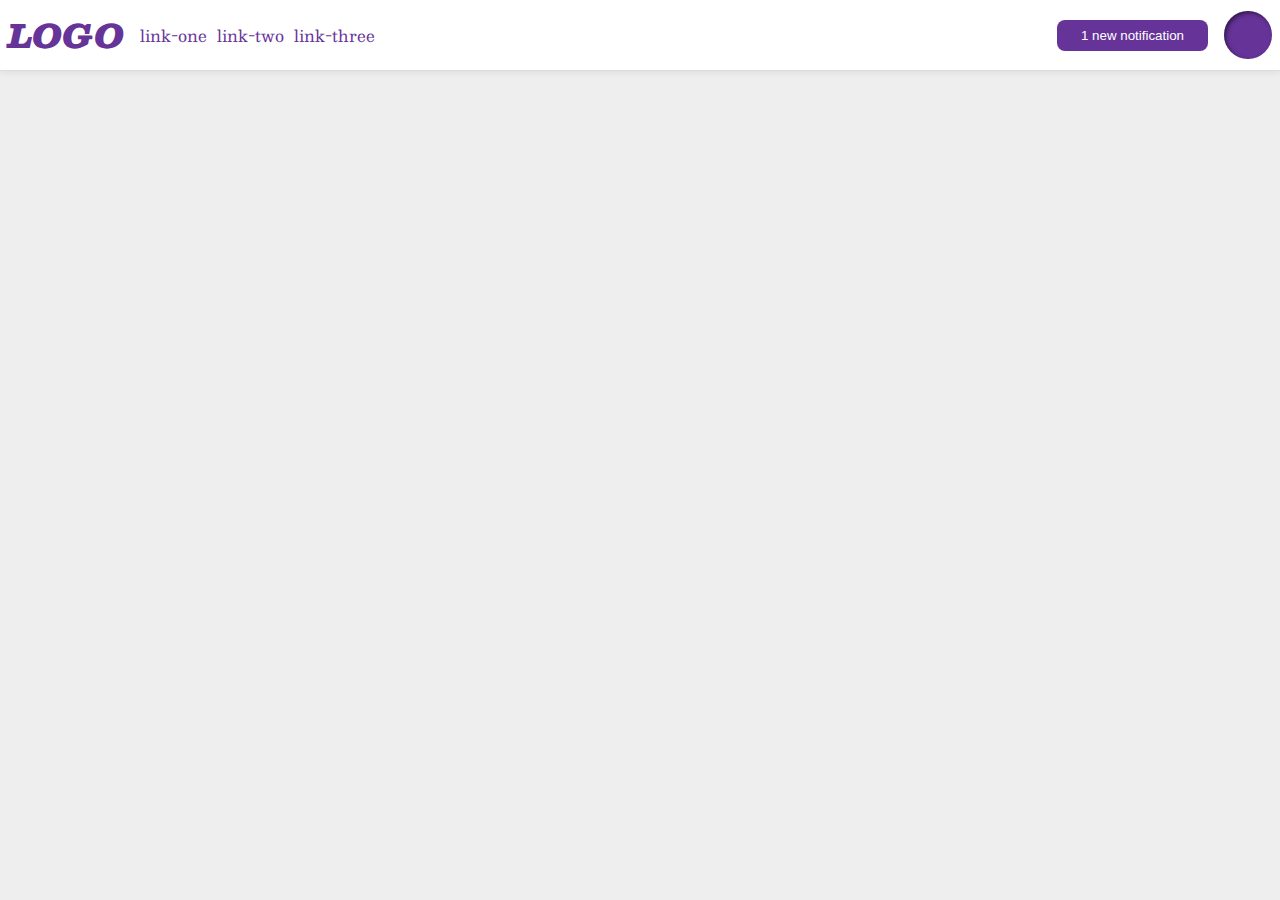
<file: foundations/flex/03-flex-header-2/index.html>
<!DOCTYPE html>
<html lang="en">
  <head>
    <meta charset="UTF-8">
    <meta http-equiv="X-UA-Compatible" content="IE=edge">
    <meta name="viewport" content="width=device-width, initial-scale=1.0">
    <title>Flex Header 2</title>
    <link rel="stylesheet" href="style.css">
  </head>
  <body>
    <div class="header">
      <div class="left">
        <div class="logo">
          LOGO
        </div>
        <ul class="links">
          <li><a href="https://google.com">link-one</a></li>
          <li><a href="https://google.com">link-two</a></li>
          <li><a href="https://google.com">link-three</a></li>
        </ul>
      </div>
      <div class="right">
        <button class="notifications">
          1 new notification
        </button>
        <div class="profile-image"></div>
      </div>
    </div>
  </body>
</html>
</file>
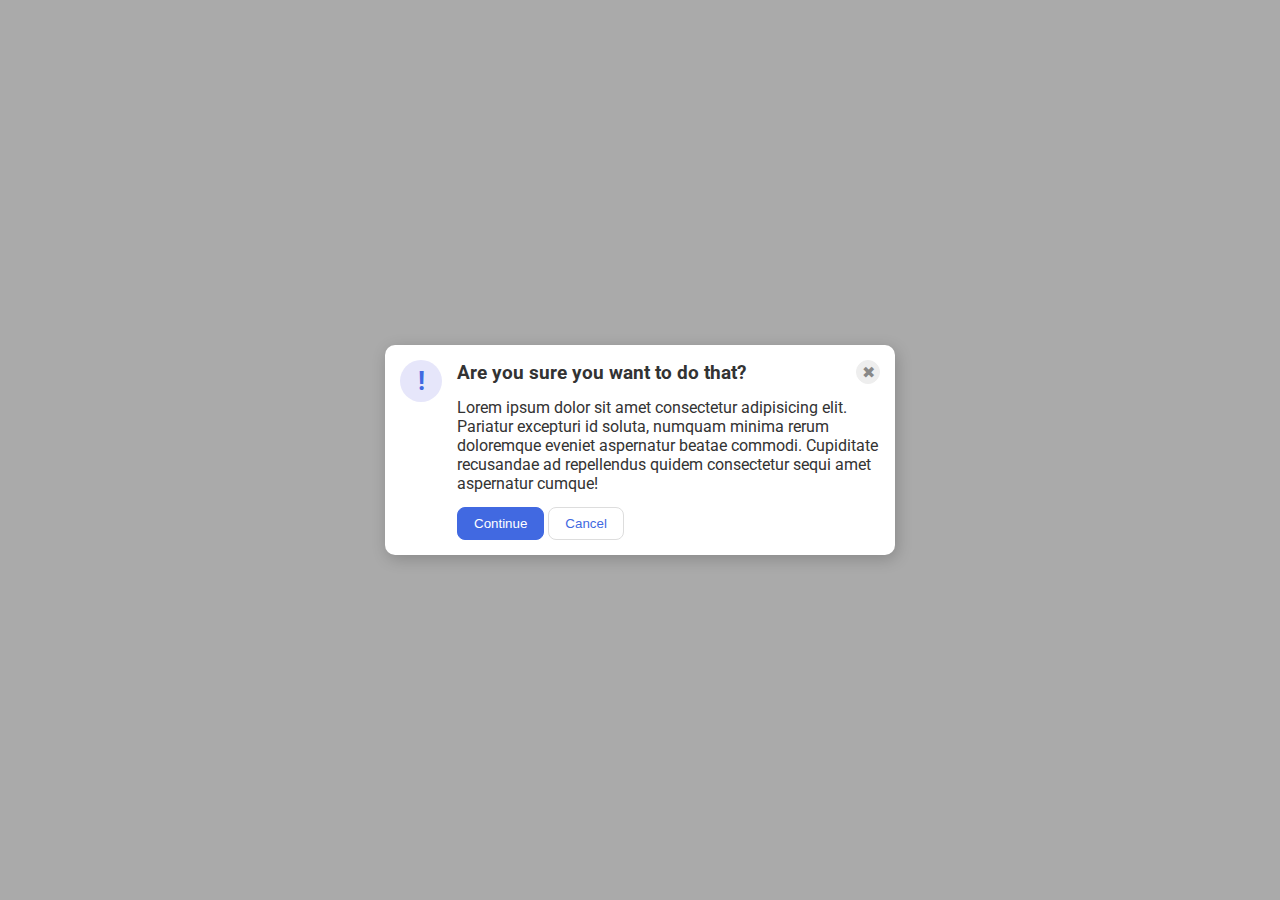
<file: foundations/flex/05-flex-modal/index.html>
<!DOCTYPE html>
<html lang="en">
  <head>
    <meta charset="UTF-8">
    <meta http-equiv="X-UA-Compatible" content="IE=edge">
    <meta name="viewport" content="width=device-width, initial-scale=1.0">
    <link rel="stylesheet" href="style.css">
    <title>Modal</title>
  </head>
  <body>
    <div class="modal">
      <div class="icon">!</div>
      <div class="container">
        <div class="header">Are you sure you want to do that?
          <button class="close-button">✖</button>
        </div>
        <div class="text">Lorem ipsum dolor sit amet consectetur adipisicing elit. Pariatur excepturi id soluta, numquam minima rerum doloremque eveniet aspernatur beatae commodi. Cupiditate recusandae ad repellendus quidem consectetur sequi amet aspernatur cumque!</div>
        <button class="continue">Continue</button>
        <button class="cancel">Cancel</button>
      </div>
    </div>
  </body>
</html>
</file>
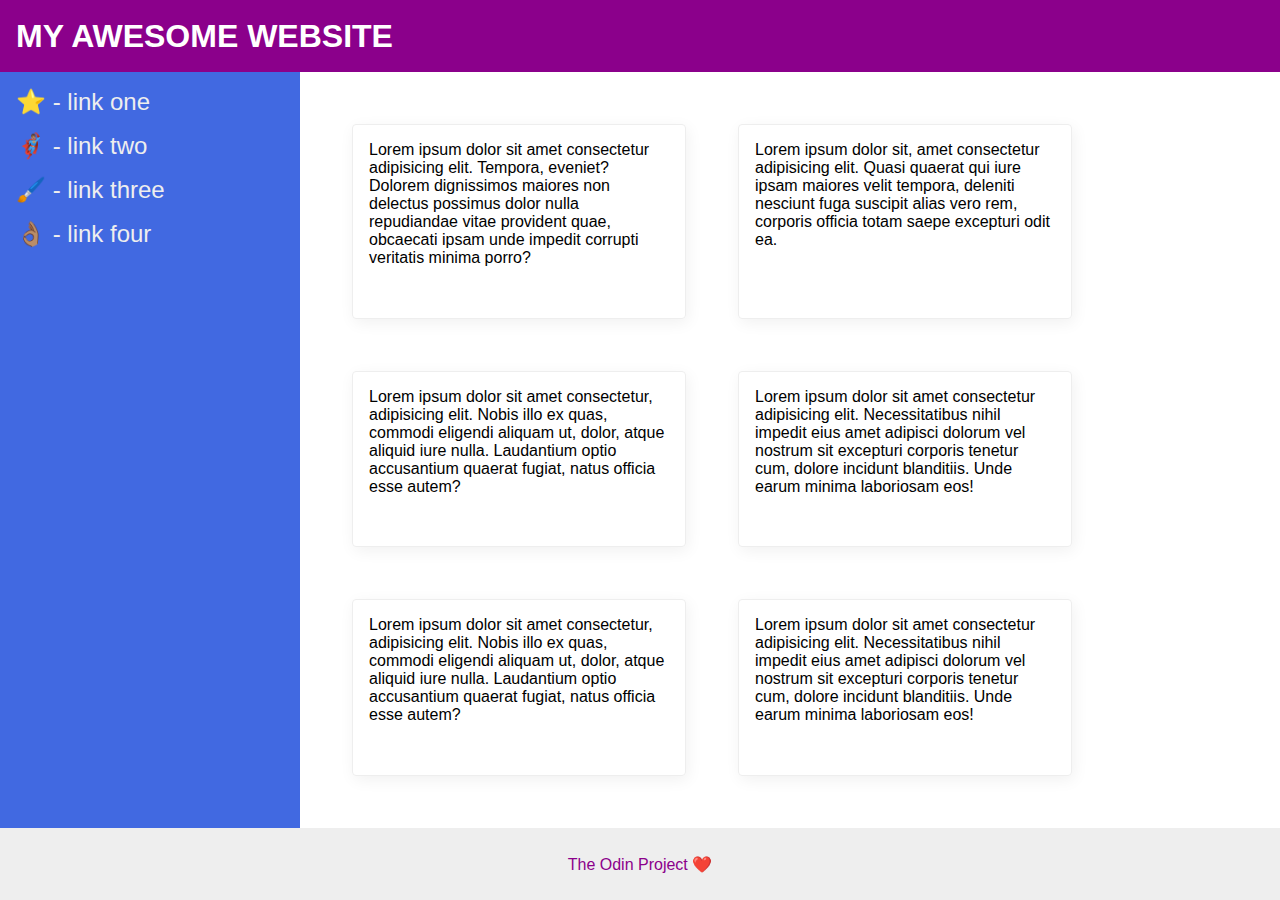
<file: foundations/flex/07-flex-layout-2/index.html>
<!DOCTYPE html>
<html lang="en">
  <head>
    <meta charset="UTF-8">
    <meta http-equiv="X-UA-Compatible" content="IE=edge">
    <meta name="viewport" content="width=device-width, initial-scale=1.0">
    <title>The Holy Grail</title>
    <link rel="stylesheet" href="style.css">
  </head>
  <body>
    <div class="header">
      MY AWESOME WEBSITE
    </div>
    <div class="container">
      <div class="sidebar">
        <ul>
          <li><a href="#">⭐ - link one</a></li>
          <li><a href="#">🦸🏽‍♂️ - link two</a></li>
          <li><a href="#">🖌️ - link three</a></li>
          <li><a href="#">👌🏽 - link four</a></li>
        </ul>
      </div>
      <div class="sub-container">
        <div class="card">Lorem ipsum dolor sit amet consectetur adipisicing elit. Tempora, eveniet? Dolorem dignissimos maiores non delectus possimus dolor nulla repudiandae vitae provident quae, obcaecati ipsam unde impedit corrupti veritatis minima porro?</div>
        <div class="card">Lorem ipsum dolor sit, amet consectetur adipisicing elit. Quasi quaerat qui iure ipsam maiores velit tempora, deleniti nesciunt fuga suscipit alias vero rem, corporis officia totam saepe excepturi odit ea.</div>
        <div class="card">Lorem ipsum dolor sit amet consectetur, adipisicing elit. Nobis illo ex quas, commodi eligendi aliquam ut, dolor, atque aliquid iure nulla. Laudantium optio accusantium quaerat fugiat, natus officia esse autem?</div>
        <div class="card">Lorem ipsum dolor sit amet consectetur adipisicing elit. Necessitatibus nihil impedit eius amet adipisci dolorum vel nostrum sit excepturi corporis tenetur cum, dolore incidunt blanditiis. Unde earum minima laboriosam eos!</div>
        <div class="card">Lorem ipsum dolor sit amet consectetur, adipisicing elit. Nobis illo ex quas, commodi eligendi aliquam ut, dolor, atque aliquid iure nulla. Laudantium optio accusantium quaerat fugiat, natus officia esse autem?</div>
        <div class="card">Lorem ipsum dolor sit amet consectetur adipisicing elit. Necessitatibus nihil impedit eius amet adipisci dolorum vel nostrum sit excepturi corporis tenetur cum, dolore incidunt blanditiis. Unde earum minima laboriosam eos!</div>
      </div>
    </div>
    <div class="footer">
      The Odin Project ❤️
    </div>
  </body>
</html>
</file>
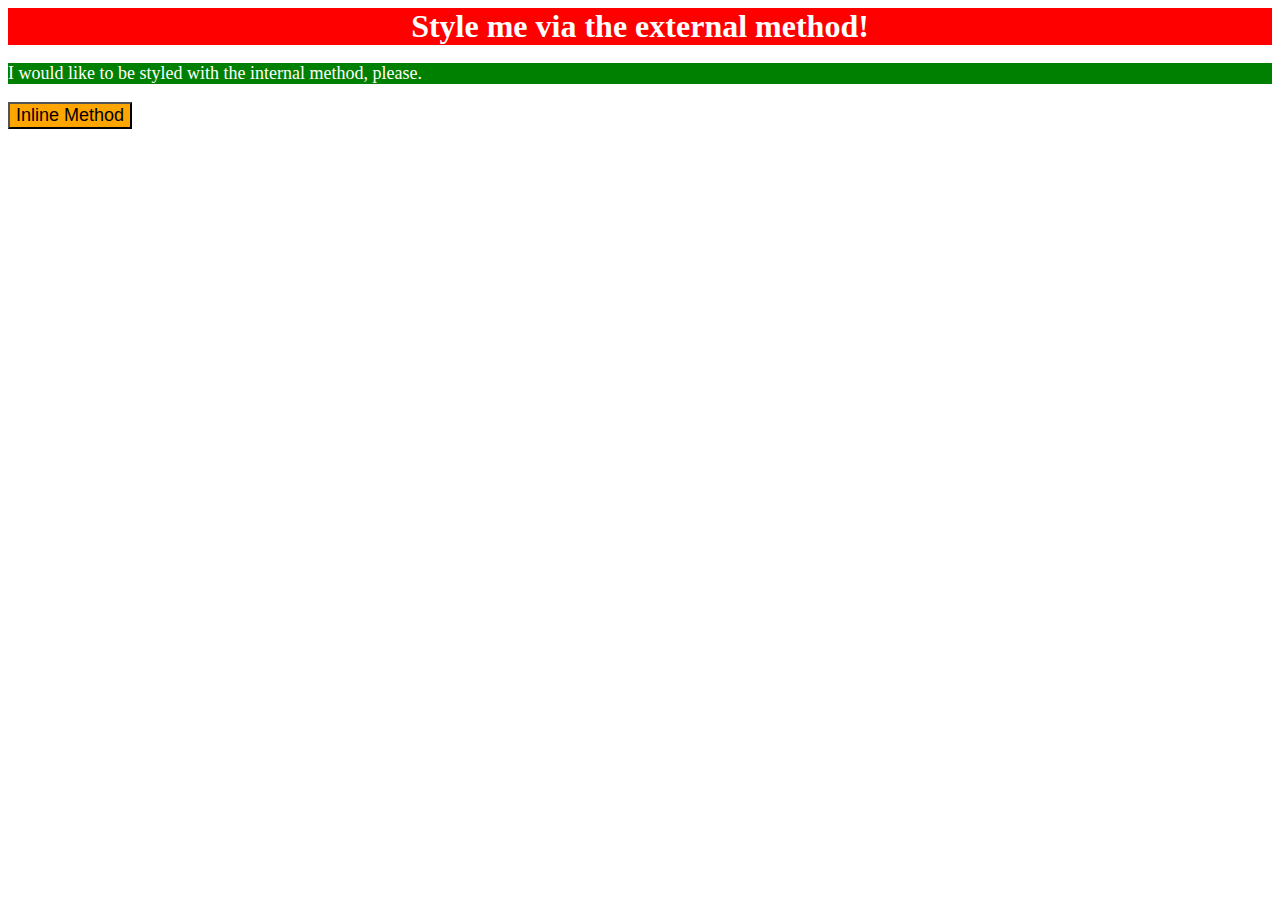
<file: foundations/intro-to-css/01-css-methods/index.html>
<!DOCTYPE html>
<html lang="en">
  <head>

    <style>
      p { color: white;
        background-color: green;
        font-size: 18px;
      }
    </style>
    <link rel="stylesheet" href="styles.css">
    <meta charset="UTF-8">
    <meta http-equiv="X-UA-Compatible" content="IE=edge">
    <meta name="viewport" content="width=device-width, initial-scale=1.0">
    <title>Methods for Adding CSS</title>
  </head>
  <body>
    <div>Style me via the external method!</div>
    <p>I would like to be styled with the internal method, please.</p>
    <button style="background-color: orange; font-size: 18px;">Inline Method</button>
  </body>
</html>
</file>
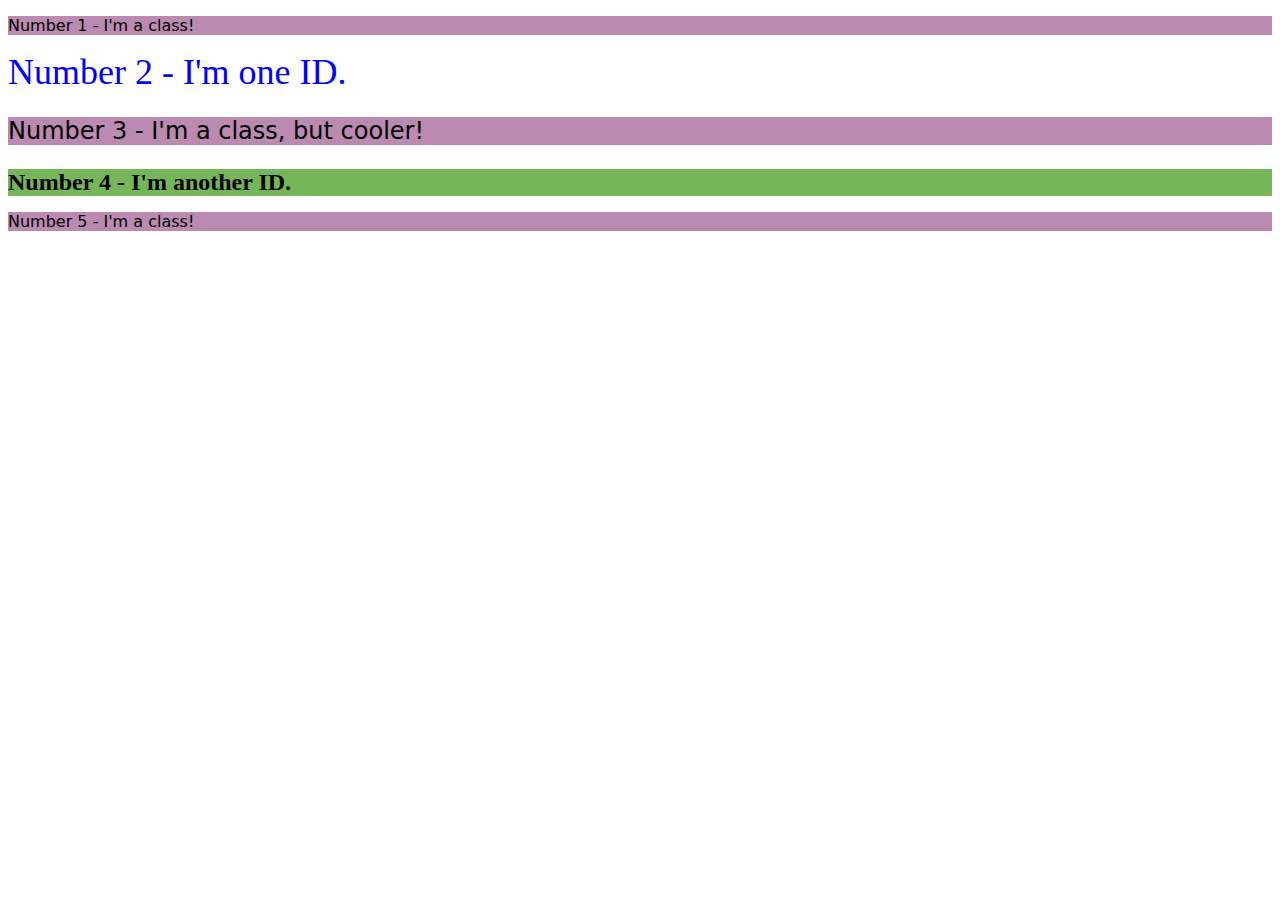
<file: foundations/intro-to-css/02-class-id-selectors/index.html>
<!DOCTYPE html>
<html lang="en">
  <head>
    <meta charset="UTF-8">
    <meta http-equiv="X-UA-Compatible" content="IE=edge">
    <meta name="viewport" content="width=device-width, initial-scale=1.0">
    <title>Class and ID Selectors</title>
    <link rel="stylesheet" href="style.css">
  </head>
  <body>
    <p class="odd">Number 1 - I'm a class!</p>
    <div id="two">Number 2 - I'm one ID.</div>
    <p class="odd adjust-font-size">Number 3 - I'm a class, but cooler!</p>
    <div id="four" class="adjust-font-size">Number 4 - I'm another ID.</div>
    <p class="odd">Number 5 - I'm a class!</p>
  </body>
</html>
</file>
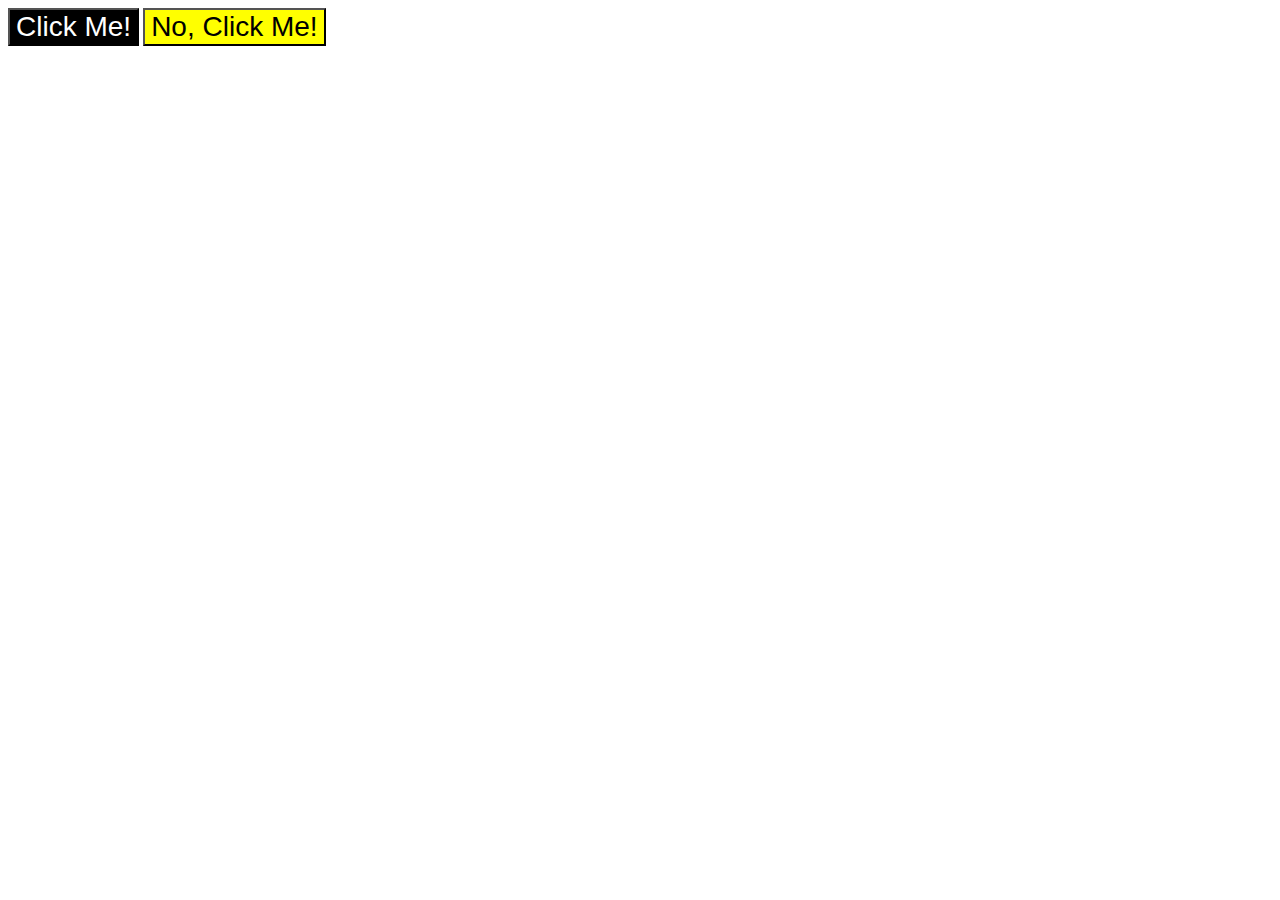
<file: foundations/intro-to-css/03-grouping-selectors/index.html>
<!DOCTYPE html>
<html lang="en">
  <head>
    <meta charset="UTF-8">
    <meta http-equiv="X-UA-Compatible" content="IE=edge">
    <meta name="viewport" content="width=device-width, initial-scale=1.0">
    <title>Grouping Selectors</title>
    <link rel="stylesheet" href="style.css">
  </head>
  <body>
    <button class="one">Click Me!</button>
    <button class="two">No, Click Me!</button>
  </body>

</html>
</file>
<file: foundations/flex/03-flex-header-2/style.css>
/* this is some magical font-importing.  
you'll learn about it later. */
@import url('https://fonts.googleapis.com/css2?family=Besley:ital,wght@0,400;1,900&display=swap');

body {
  margin: 0;
  background: #eee;
  font-family: Besley, serif;
}

.header {
  background: white;
  border-bottom: 1px solid #ddd;
  box-shadow: 0 0 8px rgba(0,0,0,.1);
  display: flex;
  justify-content: space-between;
  padding: 8px;
  
}

.profile-image {
  background: rebeccapurple;
  box-shadow: inset 2px 2px 4px rgba(0,0,0,.5);
  border-radius: 50%;
  width: 48px;
  height: 48px;
}

.logo {
  color: rebeccapurple;
  font-size: 32px;
  font-weight: 900;
  font-style: italic;
}

button {
  border: none;
  border-radius: 8px;
  background: rebeccapurple;
  color: white;
  padding: 8px 24px;
}

a {
  /* this removes the line under our links */
  text-decoration: none;
  color: rebeccapurple;
}

ul {
  list-style-type: none;
  display: flex;
  gap: 10px;
  margin: 0;
  padding: 0;
}

.left, .right {
 display: flex;
 align-items: center;
 gap: 16px;
}
</file>
<file: foundations/flex/05-flex-modal/style.css>
@import url('https://fonts.googleapis.com/css2?family=Roboto:wght@400;700&display=swap');

html, body {
  height: 100%;
}

body {
  font-family: Roboto, sans-serif;
  margin: 0;
  background: #aaa;
  color: #333;
  /* I'll give you this one for free lol */
  display: flex;
  align-items: center;
  justify-content: center;
}

.modal {
  background: white;
  width: 480px;
  border-radius: 10px;
  box-shadow: 2px 4px 16px rgba(0,0,0,.2);
  display: flex;
  justify-content: space-between;
  padding: 15px;
  gap: 15px;
}

.icon {
  color: royalblue;
  font-size: 26px;
  font-weight: 700;
  background: lavender;
  width: 42px;
  height: 42px;
  border-radius: 50%;
  display: flex;
  align-items: center;
  justify-content: center;
  flex-shrink: 0;
}

.close-button {
  background: #eee;
  border-radius: 50%;
  color: #888;
  font-weight: 400;
  font-size: 16px;
  height: 24px;
  width: 24px;
  display: flex;
  align-items: center;
  justify-content: center;
  border: 1px solid #eee;
  padding: 0;
}

button {
  cursor: pointer;
  padding: 8px 16px;
  border-radius: 8px;
}

button.continue {
  background: royalblue;
  border: 1px solid royalblue;
  color: white;
}

button.cancel {
  background: white;
  border: 1px solid #ddd;
  color: royalblue;
}

.header {
  font-weight: bold;
  font-size: larger;
  display: flex;
  justify-content: space-between;
  align-items: center;
  margin-bottom: 14px;
}

.text {
  margin-bottom: 14px;
}
</file>
<file: foundations/flex/07-flex-layout-2/style.css>
body {
  font-family: -apple-system, BlinkMacSystemFont, 'Segoe UI', Roboto, Oxygen, Ubuntu, Cantarell, 'Open Sans', 'Helvetica Neue', sans-serif;
  margin: 0;
  min-height: 100vh;
  display: flex;
  flex-direction: column;
}

.header {
  height: 72px;
  background: darkmagenta;
  color: white;
  font-weight: 900;
  font-size: 32px;
  padding: 0 16px;
  display: flex;
  align-items: center;
}

.footer {
  height: 72px;
  background: #eee;
  color: darkmagenta;
  display: flex;
  justify-content: center;
  align-items: center;
}

.sidebar {
  width: 300px;
  background: royalblue;
  box-sizing: border-box;
  flex-shrink: 0;
  padding: 16px;

}

.card {
  border: 1px solid #eee;
  box-shadow: 2px 4px 16px rgba(0,0,0,.06);
  border-radius: 4px;
  margin: 12px;
  padding: 10px;
  display: flex;
}

.container {
  display: flex;
  flex: 1;
}

.sub-container {
  display: flex;
  flex-wrap: wrap;
  padding: 40px;
  gap: 28px;
}

ul {
  list-style: none;
  padding: 0px;
  margin: 0px;
}

li {
  margin-bottom: 16px;
}

a {
  text-decoration: none;
  font-size: 24px;
  color: #eee;
}

.card {
  padding: 16px;
  width: 300px;
}
</file>
<file: foundations/intro-to-css/01-css-methods/styles.css>
div {
    color: white;
    background-color: red;
    font-size: 32px;
    font-weight: bold;
    text-align: center;
}
</file>
<file: foundations/intro-to-css/02-class-id-selectors/style.css>
.odd {
    font-family: Verdana, 'DejaVu Sans', sans-serif;
    background-color: rgb(186, 138, 176);
}

.adjust-font-size {
    font-size: 24px;
}

#two {
    color: #00f;
    font-size: 36px;
}

/*
    In the id selector 'four' below, we could have also
    added a rule to set the font size to 24px.

    However, since the elements 'Number 3' and 'Number 4'
    in the HTML file share the same font size, we reused
    the 'adjust-font-size' class above to help reduce
    duplicate code.
*/
#four {
    background-color: rgb(117, 182, 89);
    font-weight: bold;
}
</file>
<file: foundations/intro-to-css/03-grouping-selectors/style.css>
.one,
.two {
    font-size: 28px;
    font-family: Helvetica, "Times New Roman, sans-serif";
}

.one {
    background-color: black;
    color: white;
}

.two {
    background-color: yellow;
}
</file>
